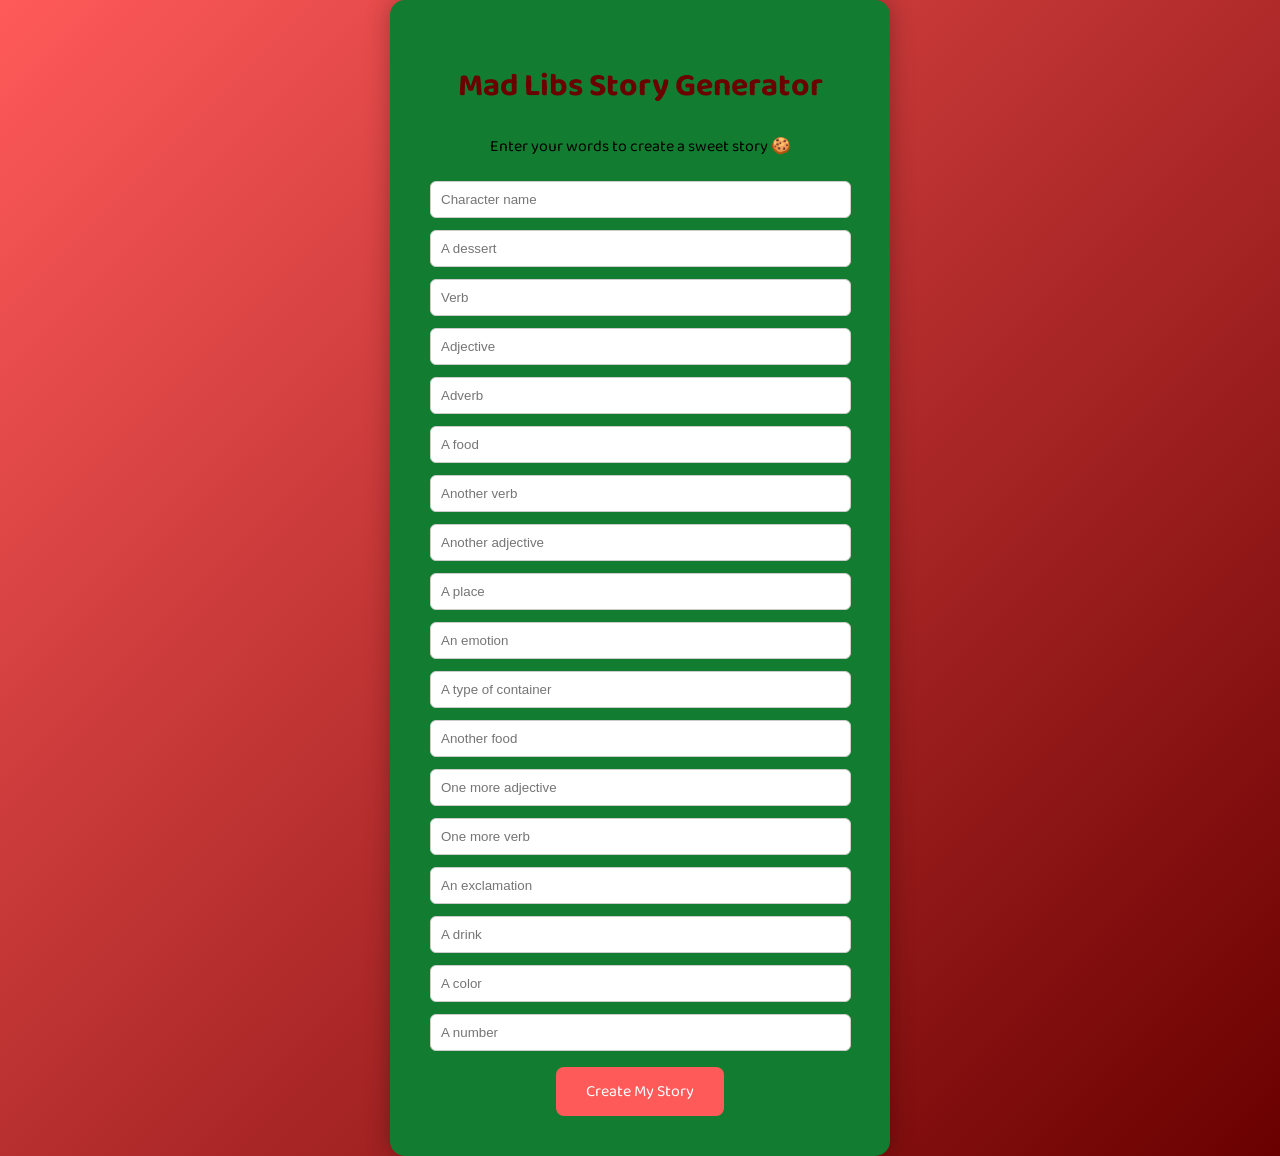
<file: ChristmasKitchenChaos.html>
<!DOCTYPE html>
<html lang="en">
<head>
  <meta charset="UTF-8">
  <title>YummyLib</title>
  <link rel="stylesheet" href="ChristmasKitchenChaos.css">
  <link href="https://fonts.googleapis.com/css2?family=Baloo+2:wght@400..800&family=Italianno&display=swap" rel="stylesheet">
</head>
<body class="startPage">

    <div class="formBox">
        <h1>Mad Libs Story Generator</h1>
        <p>Enter your words to create a sweet story 🍪 </p>

        <input id="name" placeholder="Character name">
        <input id="dessert1" placeholder="A dessert">
        <input id="verb1" placeholder="Verb">
        <input id="adjective1" placeholder="Adjective">
        <input id="adverb1" placeholder="Adverb">
        <input id="food1" placeholder="A food">
        <input id="verb2" placeholder="Another verb">
        <input id="adjective2" placeholder="Another adjective">
        <input id="place" placeholder="A place">
        <input id="emotion" placeholder="An emotion">
        <input id="container" placeholder="A type of container">
        <input id="food2" placeholder="Another food">
        <input id="adjective3" placeholder="One more adjective">
        <input id="verb3" placeholder="One more verb">
        <input id="exclamation" placeholder="An exclamation">
        <input id="drink" placeholder="A drink">
        <input id="color" placeholder="A color">
        <input id="number" placeholder="A number">

        <button onclick="makeStory()">Create My Story</button>
    </div>

    <div id="storyContainer" style="display:none;"></div>

    <script>
        function makeStory() {
          const inputs = document.querySelectorAll(".formBox input");

          for (let i = 0; i < inputs.length; i++) {
          if (inputs[i].value.trim() === "") {
          alert("Please fill in all the boxes before creating your story.");
          return; 
          }
        }
          const name = document.getElementById("name").value;
          const dessert1 = document.getElementById("dessert1").value;
          const verb1 = document.getElementById("verb1").value;
          const adjective1 = document.getElementById("adjective1").value;
          const adverb1 = document.getElementById("adverb1").value;
          const food1 = document.getElementById("food1").value;
          const verb2 = document.getElementById("verb2").value;
          const adjective2 = document.getElementById("adjective2").value;
          const place = document.getElementById("place").value;
          const emotion = document.getElementById("emotion").value;
          const container = document.getElementById("container").value;
          const food2 = document.getElementById("food2").value;
          const adjective3 = document.getElementById("adjective3").value;
          const verb3 = document.getElementById("verb3").value;
          const exclamation = document.getElementById("exclamation").value;
          const drink = document.getElementById("drink").value;
          const color = document.getElementById("color").value;
          const number = document.getElementById("number").value;

          document.querySelector(".formBox").style.display = "none";
      const storyDiv = document.getElementById("storyContainer");
      storyDiv.style.display = "flex";

      storyDiv.innerHTML = `
  <div class="storyBack">
    <div class="overlay">

      <h1>${name}'s Christmas Kitchen Chaos</h1>

      <p>On Christmas Eve, <b>${name}</b> was busy trying to make the most <b>${adjective1}</b> holiday dessert ever: a giant <b>${dessert1}</b>.</p>

      <p>While <b>${adverb1}</b> attempting to <b>${verb1}</b> in the kitchen, disaster struck when <b>${food1}</b> went flying across the room.</p>

      <p>Feeling extremely <b>${emotion}</b>, ${name} decided to <b>${verb2}</b> to the nearest <b>${place}</b> for help.</p>

      <p>There, they found a <b>${adjective2}</b> Santa stuffing <b>${food2}</b> into a <b>${container}</b> while sipping on <b>${number}</b> cups of <b>${color}</b> <b>${drink}</b>.</p>

      <p>"<b>${exclamation}</b>!" Santa yelled, slipping on frosting but still managing to <b>${verb3}</b> like a pro.</p>

      <p>In the end, the <b>${adjective3}</b> Christmas feast was saved, the dessert was delicious, and everyone agreed it was the messiest — and tastiest — holiday ever.</p>

      <p><b>Merry Christmas, and never trust Santa in the kitchen!</b></p>

      <div class="buttonRow">

        <button onclick="playAgain()">Play Again</button>
        <button onclick="goHome()">Go Back to Home Page</button>

      </div>

    </div>
  </div>
`;
    }

    function playAgain() {
      document.querySelector(".formBox").style.display = "block";
      document.getElementById("storyContainer").style.display = "none";
    }

    function goHome() {
    window.location.href = "index.html";
  }
  </script>

</body>
</html>
</file>
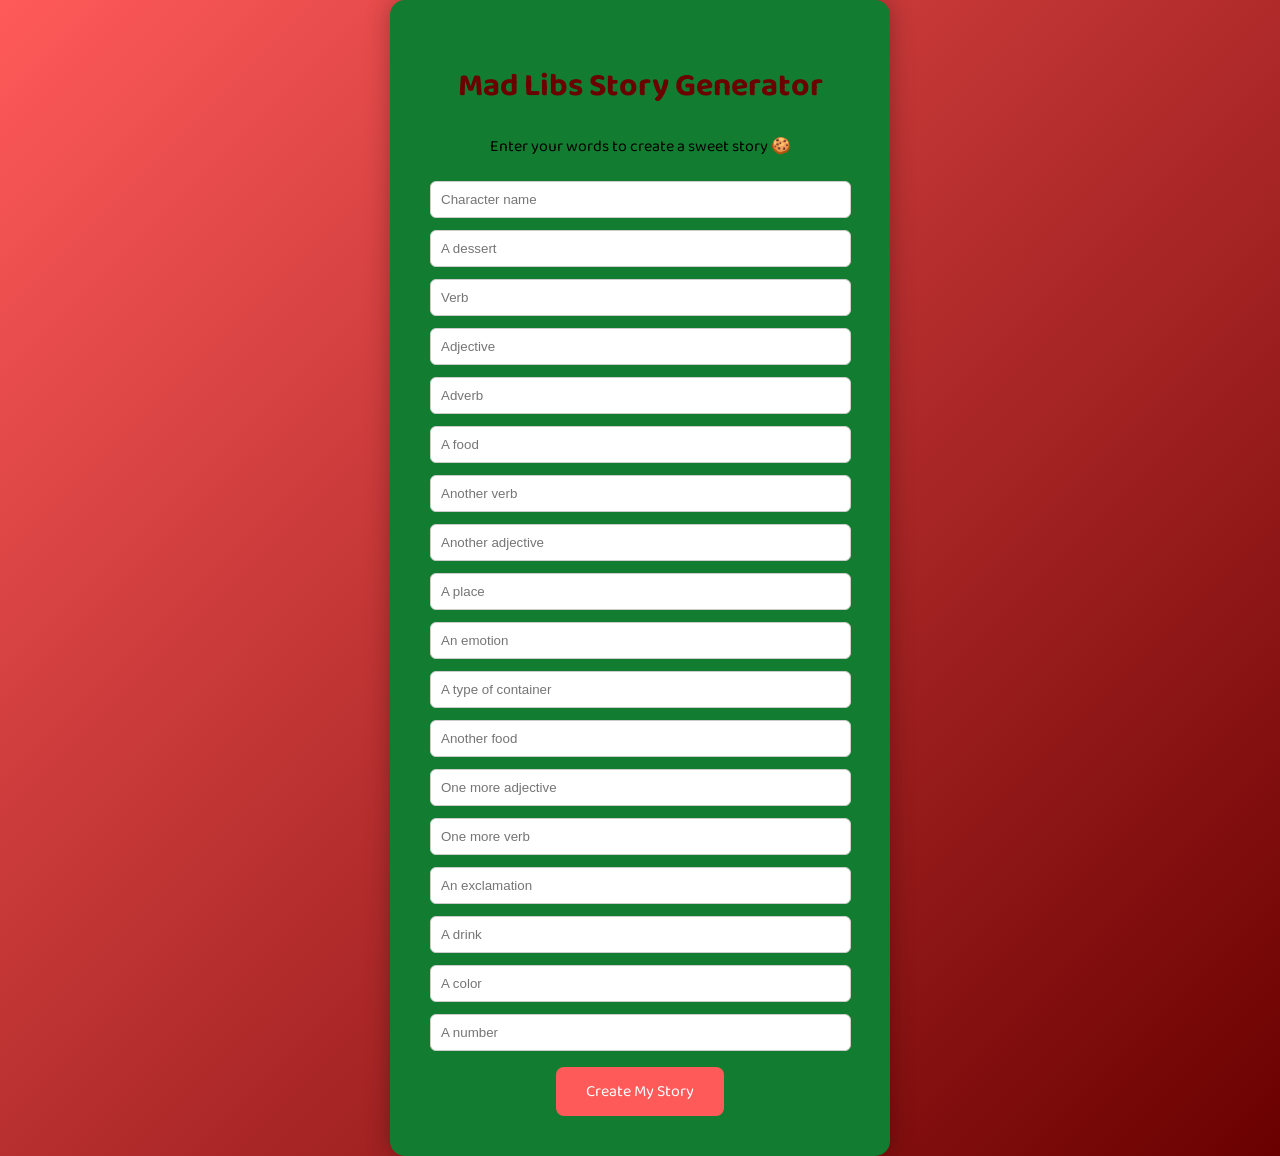
<file: story2.html>
<!DOCTYPE html>
<html lang="en">
<head>
  <meta charset="UTF-8">
  <title>YummyLib</title>
  <link rel="stylesheet" href="story2.css">
  <link href="https://fonts.googleapis.com/css2?family=Baloo+2:wght@400..800&family=Italianno&display=swap" rel="stylesheet">
</head>
<body class="startPage">

    <div class="formBox">
        <h1>Mad Libs Story Generator</h1>
        <p>Enter your words to create a sweet story 🍪 </p>

        <input id="name" placeholder="Character name">
        <input id="dessert1" placeholder="A dessert">
        <input id="verb1" placeholder="Verb">
        <input id="adjective1" placeholder="Adjective">
        <input id="adverb1" placeholder="Adverb">
        <input id="food1" placeholder="A food">
        <input id="verb2" placeholder="Another verb">
        <input id="adjective2" placeholder="Another adjective">
        <input id="place" placeholder="A place">
        <input id="emotion" placeholder="An emotion">
        <input id="container" placeholder="A type of container">
        <input id="food2" placeholder="Another food">
        <input id="adjective3" placeholder="One more adjective">
        <input id="verb3" placeholder="One more verb">
        <input id="exclamation" placeholder="An exclamation">
        <input id="drink" placeholder="A drink">
        <input id="color" placeholder="A color">
        <input id="number" placeholder="A number">

        <button onclick="makeStory()">Create My Story</button>
    </div>

    <div id="storyContainer" style="display:none;"></div>

    <script>
        function makeStory() {
          const inputs = document.querySelectorAll(".formBox input");

          for (let i = 0; i < inputs.length; i++) {
          if (inputs[i].value.trim() === "") {
          alert("Please fill in all the boxes before creating your story.");
          return; 
          }
        }
          const name = document.getElementById("name").value;
          const dessert1 = document.getElementById("dessert1").value;
          const verb1 = document.getElementById("verb1").value;
          const adjective1 = document.getElementById("adjective1").value;
          const adverb1 = document.getElementById("adverb1").value;
          const food1 = document.getElementById("food1").value;
          const verb2 = document.getElementById("verb2").value;
          const adjective2 = document.getElementById("adjective2").value;
          const place = document.getElementById("place").value;
          const emotion = document.getElementById("emotion").value;
          const container = document.getElementById("container").value;
          const food2 = document.getElementById("food2").value;
          const adjective3 = document.getElementById("adjective3").value;
          const verb3 = document.getElementById("verb3").value;
          const exclamation = document.getElementById("exclamation").value;
          const drink = document.getElementById("drink").value;
          const color = document.getElementById("color").value;
          const number = document.getElementById("number").value;

          document.querySelector(".formBox").style.display = "none";
      const storyDiv = document.getElementById("storyContainer");
      storyDiv.style.display = "flex";

      storyDiv.innerHTML = `
  <div class="storyBack">
    <div class="overlay">

      <h1>${name}'s Christmas Kitchen Chaos</h1>

      <p>On Christmas Eve, <b>${name}</b> was busy trying to make the most <b>${adjective1}</b> holiday dessert ever: a giant <b>${dessert1}</b>.</p>

      <p>While <b>${adverb1}</b> attempting to <b>${verb1}</b> in the kitchen, disaster struck when <b>${food1}</b> went flying across the room.</p>

      <p>Feeling extremely <b>${emotion}</b>, ${name} decided to <b>${verb2}</b> to the nearest <b>${place}</b> for help.</p>

      <p>There, they found a <b>${adjective2}</b> Santa stuffing <b>${food2}</b> into a <b>${container}</b> while sipping on <b>${number}</b> cups of <b>${color}</b> <b>${drink}</b>.</p>

      <p>"<b>${exclamation}</b>!" Santa yelled, slipping on frosting but still managing to <b>${verb3}</b> like a pro.</p>

      <p>In the end, the <b>${adjective3}</b> Christmas feast was saved, the dessert was delicious, and everyone agreed it was the messiest — and tastiest — holiday ever.</p>

      <p><b>Merry Christmas, and never trust Santa in the kitchen!</b></p>

      <div class="buttonRow">

        <button onclick="playAgain()">Play Again</button>
        <button onclick="goHome()">Go Back to Home Page</button>

      </div>

    </div>
  </div>
`;
    }

    function playAgain() {
      document.querySelector(".formBox").style.display = "block";
      document.getElementById("storyContainer").style.display = "none";
    }

    function goHome() {
    window.location.href = "index.html";
  }
  </script>

</body>
</html>
</file>
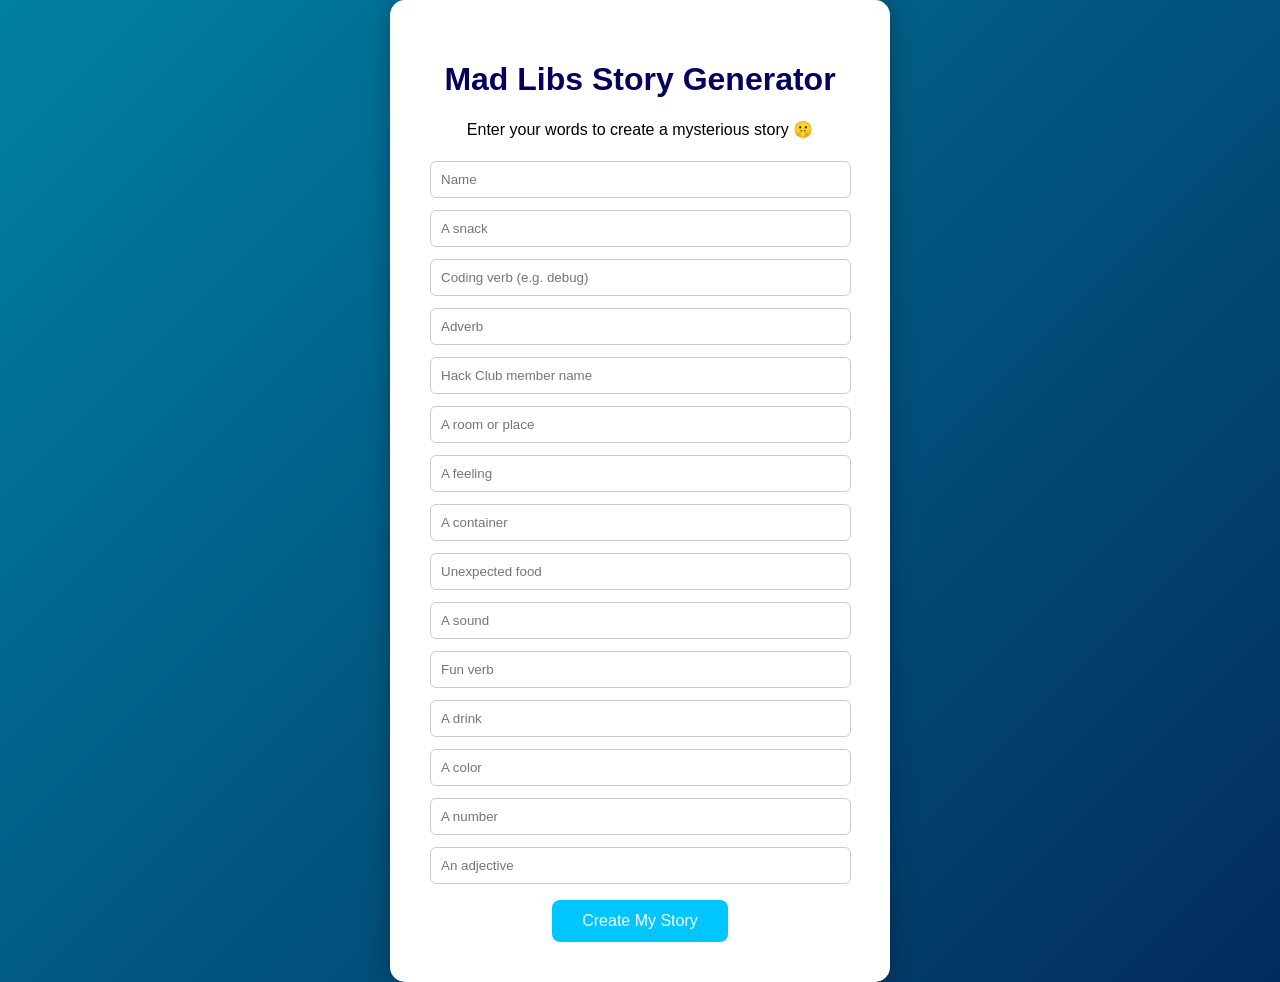
<file: TheHackClubSecretMenu.html>
<!DOCTYPE html>
<html lang="en">
<head>
  <meta charset="UTF-8">
  <title>YummyLib</title>
  <link rel="stylesheet" href="TheHackClubSecretMenu.css">
</head>

<body class="startPage">

  <div class="formBox">
      <h1>Mad Libs Story Generator</h1>
      <p>Enter your words to create a mysterious story 🤫 </p>

      <input id="name" placeholder="Name">
      <input id="snack" placeholder="A snack">
      <input id="codingVerb" placeholder="Coding verb (e.g. debug)">
      <input id="adverb" placeholder="Adverb">
      <input id="clubRole" placeholder="Hack Club member name">
      <input id="room" placeholder="A room or place">
      <input id="feeling" placeholder="A feeling">
      <input id="container" placeholder="A container">
      <input id="surpriseFood" placeholder="Unexpected food">
      <input id="sound" placeholder="A sound">
      <input id="funVerb" placeholder="Fun verb">
      <input id="drink" placeholder="A drink">
      <input id="color" placeholder="A color">
      <input id="number" placeholder="A number">
      <input id="adjective" placeholder="An adjective">

      <button onclick="makeStory()">Create My Story</button>
    </div>

    <div id="storyContainer" style="display:none;"></div>

    <script>
        function makeStory() {
          const inputs = document.querySelectorAll(".formBox input");

          for (let i = 0; i < inputs.length; i++) {
          if (inputs[i].value.trim() === "") {
          alert("Please fill in all the boxes before creating your story.");
          return; 
          }
        }

        const name = document.getElementById("name").value;
        const snack = document.getElementById("snack").value;
        const codingVerb = document.getElementById("codingVerb").value;
        const adverb = document.getElementById("adverb").value;
        const clubRole = document.getElementById("clubRole").value;
        const room = document.getElementById("room").value;
        const feeling = document.getElementById("feeling").value;
        const container = document.getElementById("container").value;
        const surpriseFood = document.getElementById("surpriseFood").value;
        const sound = document.getElementById("sound").value;
        const funVerb = document.getElementById("funVerb").value;
        const drink = document.getElementById("drink").value;
        const color = document.getElementById("color").value;
        const number = document.getElementById("number").value;
        const adjective = document.getElementById("adjective").value;

        document.querySelector(".formBox").style.display = "none";
      const storyDiv = document.getElementById("storyContainer");
      storyDiv.style.display = "flex";

      storyDiv.innerHTML = `
  <div class="storyBack">
    <div class="overlay">

      <h1>${name} and the Hack Club Secret Menu</h1>

        <p>At a Hack Club meeting in the <b>${room}</b>, <b>${name}</b> arrived feeling <b>${feeling}</b> and ready to code.</p>

        <p>The group decided to <b>${codingVerb}</b> <b>${adverb}</b>, while <b>${clubRole}</b> hinted at something mysterious.</p>

        <p>To unlock the club’s secret menu, everyone needed to bring <b>${number}</b> pieces of <b>${color}</b> <b>${snack}</b>.</p>

        <p>Inside a hidden <b>${container}</b>, they discovered an unexpected surprise: <b>${surpriseFood}</b>, causing everyone to shout "<b>${sound}</b>!"</p>

        <p>Fueled by <b>${drink}</b> and a <b>${adjective}</b> atmosphere, the team decided to <b>${funVerb}</b> until the project was finished.</p>

        <p><b>Hack Club rule confirmed: creativity runs on code, teamwork, and snacks.</b></p>

        <div class="buttonRow">
          <button onclick="playAgain()">Play Again</button>
          <button onclick="goHome()">Go Back to Home Page</button>
      </div>

    </div>
  </div>
`;
}

function playAgain() {
  document.querySelector(".formBox").style.display = "block";
  document.getElementById("storyContainer").style.display = "none";
}

function goHome() {
window.location.href = "index.html";
}
</script>

</body>
</html>
</file>
<file: story2.css>
body, html {
    margin: 0;
    padding: 0;
    font-family: "Baloo 2", sans-serif;
  }

  .startPage {
    min-height: 100vh;
    background: linear-gradient(135deg, #ff5a5a, #6a0000);
    display: flex;
    justify-content: center;
    align-items: center;
    font-family: "Baloo 2", sans-serif;
  }

  .formBox {
    background: rgb(18, 125, 48);
    padding: 40px;
    width: 420px;
    text-align: center;
    border-radius: 15px;
    box-shadow: 0 0 25px rgba(0,0,0,0.3);
  }

  .formBox h1 {
    color: #6a0202; 
  }

  .formBox input {
    width: 95%;
    padding: 10px;
    margin: 6px 0;
    border-radius: 6px;
    border: 1px solid #ccc;
  }

  .formBox button {
    background: #ff5a5a; 
    color: white;
    border: none;
    padding: 12px 30px;
    font-family: "Baloo 2", sans-serif;
    font-size: 16px;
    border-radius: 8px;
    cursor: pointer;
    margin-top: 10px;
  }

  .formBox button:hover {
    background: #6a0000; 
  }

  .storyBack {
    background-image: url("https://thumbs.dreamstime.com/b/watercolour-cozy-rustic-retro-kitchen-christmas-decor-utensils-merry-happy-new-year-greeting-card-home-warmth-296971245.jpg");
    position: fixed;
    top: 0;
    left: 0;
    width: 100vw;
    height: 100vh;
    background-size: cover;
    background-position: center;
    display: flex;
    font-family: "Italianno", cursive;
    justify-content: center;
    align-items: center;
  }

  .overlay {
    background-color: rgba(0,0,0,0.65);
    padding: 60px 80px;
    color: white;
    width: 70%;
    max-height: 80vh;
    overflow-y: auto;
    border-radius: 20px;
  }

  .overlay h1 {
    font-size: 71px;
  }
  
  .overlay p {
    font-size: 35px;   /* increase text */
    line-height: 1.6;
  }
  
  .overlay b {
    color: gold; /* highlight user words */
  }

  .buttonRow {
    display: flex;
    gap: 15px;
  }

  .overlay button {
    margin-top: 20px;
    padding: 10px 25px;
    font-size: 16px;
    border: none;
    border-radius: 8px;
    cursor: pointer;
    background: gold;
    font-weight: bold;
  }
  
  .overlay button:hover {
    background: #ff5a5a;
  }
</file>
<file: TheHackClubSecretMenu.css>
@font-face {
    font-family: 'Phantom Sans';
    src: url('https://assets.hackclub.com/fonts/Phantom_Sans_0.7/Bold.woff2') format('woff2'),
         url('https://assets.hackclub.com/fonts/Phantom_Sans_0.7/Bold.woff') format('woff');
    font-weight: bold;
    font-style: normal;
  }
  
body, html {
    margin: 0;
    padding: 0;
    font-family: 'Phantom Sans', sans-serif;
  }

  .startPage {
    min-height: 100vh;
    background: linear-gradient(135deg, #0180a3, #022c5e);
    display: flex;
    justify-content: center;
    align-items: center;
  }

  .formBox {
    background: rgb(255, 255, 255);
    padding: 40px;
    width: 420px;
    text-align: center;
    border-radius: 15px;
    box-shadow: 0 0 25px rgba(0,0,0,0.3);
  }

  .formBox h1 {
    color: #05005d; 
  }

  .formBox input {
    width: 95%;
    padding: 10px;
    margin: 6px 0;
    border-radius: 6px;
    border: 1px solid #ccc;
  }

  .formBox button {
    background: #00c6ff; 
    color: white;
    border: none;
    padding: 12px 30px;
    font-size: 16px;
    border-radius: 8px;
    cursor: pointer;
    margin-top: 10px;
  }

  .formBox button:hover {
    background: #00387c; 
  }

  .storyBack {
    background-image: url("/assets/Hackclub1.png");
    position: fixed;
    top: 0;
    left: 0;
    width: 100vw;
    height: 100vh;
    background-size: cover;
    background-position: center;
    display: flex;
    justify-content: center;
    align-items: center;
  }

  .overlay {
    background-color: rgba(0,0,0,0.65);
    padding: 60px 80px;
    color: white;
    width: 70%;
    max-height: 80vh;
    overflow-y: auto;
    border-radius: 20px;
  }

  .overlay h1 {
    font-size: 71px;
  }
  
  .overlay p {
    font-size: 35px;   /* increase text */
    line-height: 1.6;
  }
  
  .overlay b {
    color: gold; /* highlight user words */
  }

  .buttonRow {
    display: flex;
    gap: 15px;
  }

  .overlay button {
    margin-top: 20px;
    padding: 10px 25px;
    font-size: 16px;
    border: none;
    border-radius: 8px;
    cursor: pointer;
    background: gold;
    font-weight: bold;
  }
  
  .overlay button:hover {
    background: #0180a3;
  }
</file>
<file: ChristmasKitchenChaos.css>
body, html {
    margin: 0;
    padding: 0;
    font-family: "Baloo 2", sans-serif;
  }

  .startPage {
    min-height: 100vh;
    background: linear-gradient(135deg, #ff5a5a, #6a0000);
    display: flex;
    justify-content: center;
    align-items: center;
    font-family: "Baloo 2", sans-serif;
  }

  .formBox {
    background: rgb(18, 125, 48);
    padding: 40px;
    width: 420px;
    text-align: center;
    border-radius: 15px;
    box-shadow: 0 0 25px rgba(0,0,0,0.3);
  }

  .formBox h1 {
    color: #6a0202; 
  }

  .formBox input {
    width: 95%;
    padding: 10px;
    margin: 6px 0;
    border-radius: 6px;
    border: 1px solid #ccc;
  }

  .formBox button {
    background: #ff5a5a; 
    color: white;
    border: none;
    padding: 12px 30px;
    font-family: "Baloo 2", sans-serif;
    font-size: 16px;
    border-radius: 8px;
    cursor: pointer;
    margin-top: 10px;
  }

  .formBox button:hover {
    background: #6a0000; 
  }

  .storyBack {
    background-image: url("https://thumbs.dreamstime.com/b/watercolour-cozy-rustic-retro-kitchen-christmas-decor-utensils-merry-happy-new-year-greeting-card-home-warmth-296971245.jpg");
    position: fixed;
    top: 0;
    left: 0;
    width: 100vw;
    height: 100vh;
    background-size: cover;
    background-position: center;
    display: flex;
    font-family: "Italianno", cursive;
    justify-content: center;
    align-items: center;
  }

  .overlay {
    background-color: rgba(0,0,0,0.65);
    padding: 60px 80px;
    color: white;
    width: 70%;
    max-height: 80vh;
    overflow-y: auto;
    border-radius: 20px;
  }

  .overlay h1 {
    font-size: 71px;
  }
  
  .overlay p {
    font-size: 35px;   /* increase text */
    line-height: 1.6;
  }
  
  .overlay b {
    color: gold; /* highlight user words */
  }

  .buttonRow {
    display: flex;
    gap: 15px;
  }

  .overlay button {
    margin-top: 20px;
    padding: 10px 25px;
    font-size: 16px;
    border: none;
    border-radius: 8px;
    cursor: pointer;
    background: gold;
    font-weight: bold;
  }
  
  .overlay button:hover {
    background: #ff5a5a;
  }
</file>
